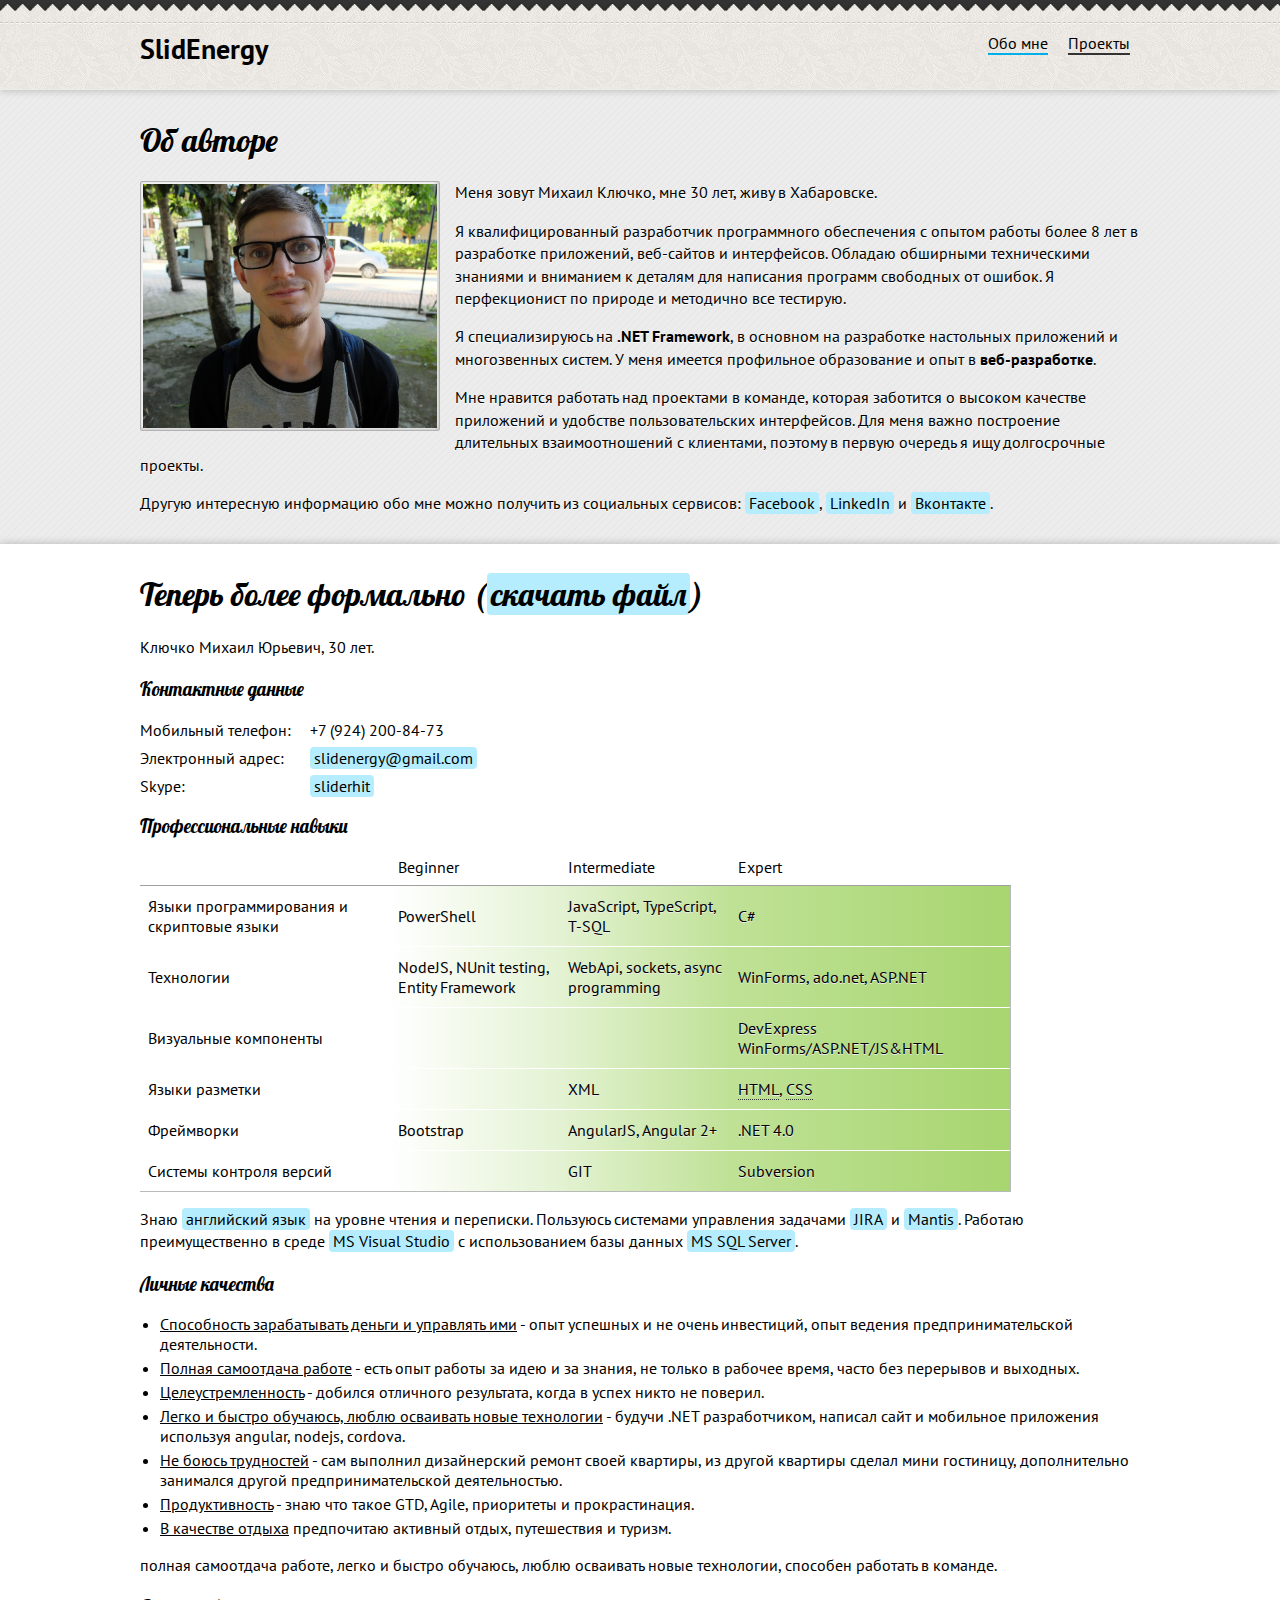
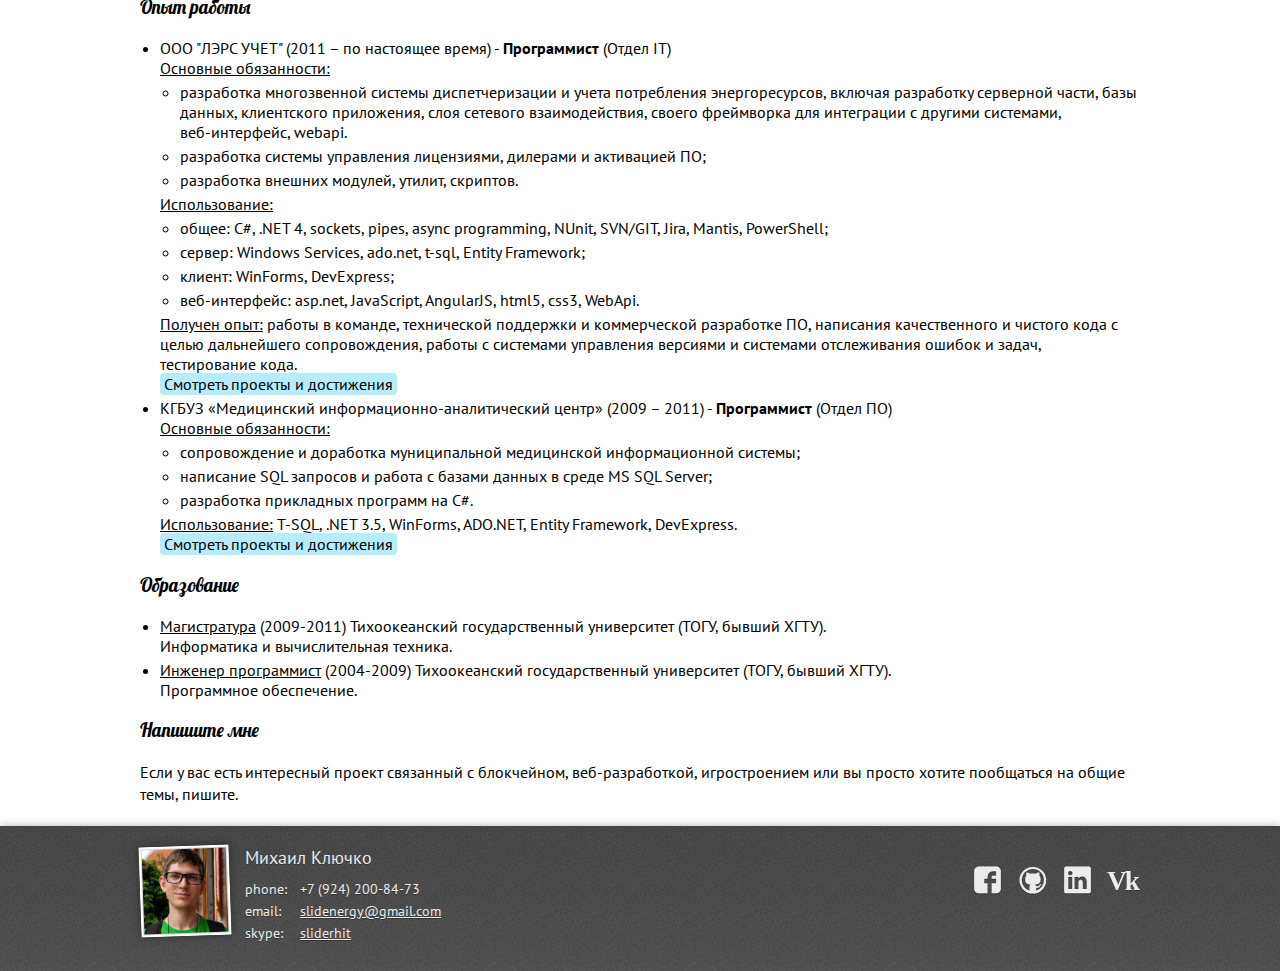
<file: index.html>
<!doctype html>
<html lang="ru-RU">
<head>
	<meta charset="utf-8">
	<title>Об авторе — Михаил Ключко, разработчик</title>
	<meta name="description" content="Михаил Ключко — разработчик">
	<meta name="keywords" content="michael, mikhail, kluchko, klyuchko, kljuchko, michael kluchko, mikhail klyuchko, михаил, ключко, михаил ключко">
	<meta name="viewport" content="width=device-width,initial-scale=0.5">
	<link rel="stylesheet" href="https://fonts.googleapis.com/css?family=PT+Sans|PT+Mono|Lobster&amp;subset=latin,cyrillic">
	<!--[if lt IE 9]>
		<link rel="stylesheet" href="https://fonts.googleapis.com/css?family=PT+Sans">
		<link rel="stylesheet" href="https://fonts.googleapis.com/css?family=PT+Mono">
		<![endif]-->
		<link rel="stylesheet" href="css/style.css">
		<!--[if lt IE 9]><link rel="stylesheet" href="css/ie.v7.css"><![endif]-->
		<!--[if lt IE 9]><script src="vendor/html5.js"></script><![endif]-->
	</head>
	<body>

		<!--[if lt IE 8]><p class="chromeframe">You are using an outdated browser. <a href="http://browsehappy.com/" rel="nofollow">Upgrade your browser today</a> or <a href="http://www.google.com/chromeframe/?redirect=true" rel="nofollow">install Google Chrome Frame</a> to better experience this site.</p><![endif]-->

		<nav>
			<div class="wrapper">
		    
	      <span><a href="index.html">SlidEnergy</a></span>

				<ul role="navigation">
					<li class="selected"><a href="index.html">Обо мне</a></li>
					<li><a href="projects.html">Проекты</a></li>
				</ul>
			</div>
		</nav>

		<section class="post about" role="main">
			<div class="wrapper">
				<section>
					<h1>Об&nbsp;авторе</h1>

					<img src="img/photo.jpg" width="300" height="250" alt="Михаил Ключко" title="Михаил Ключко" class="left frame" itemprop="image">

					<p>Меня зовут <span itemprop="name">Михаил Ключко</span>, мне 30 лет, живу в Хабаровске.</p>

					<p>Я&nbsp;квалифицированный разработчик программного обеспечения с опытом работы более 8&nbsp;лет в разработке приложений, веб&#8209;сайтов и интерфейсов. Обладаю обширными техническими знаниями и вниманием к деталям для написания программ свободных от ошибок. Я перфекционист по природе и методично все тестирую.</p>

					<p>Я специализируюсь на <b>.NET Framework</b>, в основном на разработке настольных приложений и многозвенных систем. У меня имеется профильное образование и опыт в <b>веб&#8209;разработке</b>. </p>
					
					<p>Мне нравится работать над проектами в команде, которая заботится о высоком качестве приложений и удобстве пользовательских интерфейсов. Для меня важно построение длительных взаимоотношений с клиентами, поэтому в первую очередь я ищу долгосрочные проекты.</p>

          			<p>Другую интересную информацию обо мне можно получить из&nbsp;социальных сервисов: <a href="//www.facebook.com/slidenergy" target="_blank" rel="nofollow">Facebook</a>, <a href="//www.linkedin.com/in/slidenergy" target="_blank" rel="nofollow">LinkedIn</a> и <a href="//www.vk.com/slidenergy" target="_blank" rel="me nofollow">Вконтакте</a>.</p>
				</section>
			</div>
		</section>

		<section class="cv">
			<div class="wrapper">
				<article class="post">
					<section>
						<h1>Теперь более <span class="nobr">формально (<a href="resume_kluchko_michael.pdf">скачать файл</a>)</span></h1>

						<p>Ключко Михаил Юрьевич, 30&nbsp;лет.</p>

						<h3>Контактные данные</h3>
						<dl>
							<dt>Мобильный телефон:</dt><dd itemprop="telephone">+7&nbsp;(924)&nbsp;200-84-73</dd>
							<dt>Электронный адрес:</dt><dd><a href="mailto:slidenergy@gmail.com" itemprop="email">slidenergy@gmail.com</a></dd>
							<dt>Skype:</dt><dd><a href="skype:sliderhit?chat">sliderhit</a></dd>
						</dl>
					</section>

					<section>
						<h3>Профессиональные навыки</h3>
						<table class="skills">
							<thead>
								<tr>
									<th></th>
									<th>Beginner</th>
									<th>Intermediate</th>
									<th>Expert</th>
								</tr>
							</thead>
							<tbody>
								<tr>
									<td>Языки программирования и скриптовые языки</td>
									<td>PowerShell</td>
									<td>JavaScript, TypeScript, T-SQL</td>
									<td>C#</td>
								</tr>
								<tr>
									<td>Технологии</td>
									<td>NodeJS, NUnit testing, Entity Framework</td>
									<td>WebApi, sockets, async programming</td>
									<td>WinForms, ado.net, ASP.NET</td>
								</tr>
								<tr>
									<td>Визуальные компоненты</td>
									<td></td>
									<td></td>
									<td>DevExpress WinForms/ASP.NET/JS&HTML</td>
								</tr>
								<tr>
									<td>Языки разметки</td>
									<td></td>
									<td>XML</td>
									<td><span title="Да, и HTML5 тоже">HTML</span>, <span title="Да, и CSS3 тоже">CSS</span></td>
								</tr>
								<tr>
									<td>Фреймворки</td>
									<td>Bootstrap</td>
									<td>AngularJS, Angular 2+</td>
									<td>.NET 4.0</td>
								</tr>
<!-- 								<tr>
									<td>Системы отслеживания задач</td>
									<td></td>
									<td></td>
									<td>JIRA, Mantis</td>
								</tr> -->
								<tr>
									<td>Системы контроля версий</td>
									<td></td>
									<td>GIT</td>
									<td>Subversion</td>
								</tr>
<!-- 								<tr>
									<td>Операционные системы</td>
									<td>Ubuntu Server</td>
									<td></td>
									<td>Windows</td>
								</tr> -->
<!-- 								<tr>
									<td>Языки</td>
									<td></td>
									<td>Английский язык: чтение и переписка</td>
									<td></td>
								</tr> -->
							</tbody>
						</table>
						<p>Знаю <a>английский язык</a> на уровне чтения и переписки. Пользуюсь системами управления задачами <a>JIRA</a> и <a>Mantis</a>. Работаю преимущественно в среде <a>MS Visual Studio</a> с использованием базы данных <a>MS SQL Server</a>.</p>
					</section>

					<section>
						<h3>Личные качества</h3>

						<ul>
							<li><u>Способность зарабатывать деньги и управлять ими</u> &#8209; опыт успешных и не очень инвестиций, опыт ведения предпринимательской деятельности.</li>
							<li><u>Полная самоотдача работе</u> &#8209; есть опыт работы за идею и за знания, не только в рабочее время, часто без перерывов и выходных.</li>
							<li><u>Целеустремленность</u> &#8209; добился отличного результата, когда в успех никто не поверил.</li>
							<li><u>Легко и быстро обучаюсь, люблю осваивать новые технологии</u> &#8209; будучи .NET разработчиком, написал сайт и мобильное приложения используя angular, nodejs, cordova.</li>
							<li><u>Не боюсь трудностей</u> &#8209; сам выполнил дизайнерский ремонт своей квартиры, из другой квартиры сделал мини гостиницу, дополнительно занимался другой предпринимательской деятельностью.</li>
							<li><u>Продуктивность</u> &#8209; знаю что такое GTD, Agile, приоритеты и прокрастинация.</li>
							<li><u>В качестве отдыха</u> предпочитаю активный отдых, путешествия и туризм.</li>
						</ul>
						<p>полная самоотдача работе, легко и быстро обучаюсь, люблю осваивать новые технологии, способен работать в команде.</p>
					</section>

					<section>
						<h3>Опыт работы</h3>
						<ul>
							<li>
								ООО "ЛЭРС УЧЕТ" (2011 – по настоящее время) - <b>Программист</b> (Отдел IT)<br>
								<u>Основные обязанности:</u>
								<ul>
								<li>разработка многозвенной системы диспетчеризации и учета потребления энергоресурсов, включая разработку серверной части, базы данных, клиентского приложения, слоя сетевого взаимодействия, своего фреймворка для интеграции с другими системами, веб&#8209;интерфейс, webapi.</li>
								<li>разработка системы управления лицензиями, дилерами и активацией ПО;</li>
								<li>разработка внешних модулей, утилит, скриптов.</li>
								</ul>
								<u>Использование: </u>
								<ul>
								<li>общее: C#, .NET 4, sockets, pipes, async programming, NUnit, SVN/GIT, Jira, Mantis, PowerShell; </li>
								<li>сервер: Windows Services, ado.net, t-sql, Entity Framework;</li>
								<li>клиент: WinForms, DevExpress;</li>
								<li>веб&#8209;интерфейс: asp.net, JavaScript, AngularJS, html5, css3, WebApi.</li>
								</ul>
								<u>Получен опыт:</u> работы в команде, технической поддержки и коммерческой разработке ПО, написания качественного и чистого кода с целью дальнейшего сопровождения, работы с системами управления версиями и системами отслеживания ошибок и задач, тестирование кода.<br>
								<a href="projects.html#lers">Смотреть проекты и достижения</a>
							</li>
							<li>
								КГБУЗ «Медицинский информационно-аналитический центр» (2009 – 2011) - <b>Программист</b> (Отдел ПО)<br>
								<u>Основные обязанности:</u>
								<ul>
								<li>сопровождение и доработка муниципальной медицинской информационной системы;</li>
								<li>написание SQL запросов и работа с базами данных в среде MS SQL Server;</li>
								<li>разработка прикладных программ на C#.</li>
								</ul>
								<u>Использование:</u> T-SQL, .NET 3.5, WinForms, ADO.NET, Entity Framework, DevExpress.<br>
								<a href="projects.html#miac">Смотреть проекты и достижения</a>
							</li>
						</ul>
					</section>
					
					<section>
						<h3>Образование</h3>
						<ul>
							<li><u>Магистратура</u> (2009&#8209;2011) Тихоокеанский государственный университет (ТОГУ, бывший ХГТУ).<br> 
							Информатика и вычислительная техника.</li>
							<li><u>Инженер программист</u> (2004&#8209;2009) Тихоокеанский государственный университет (ТОГУ, бывший ХГТУ).<br> Программное обеспечение.</li>
						</ul>
					</section>

					<section>
						<h3>Напишите мне</h3>
						<p>Если у вас есть интересный проект связанный с блокчейном, веб-разработкой, игростроением или вы просто хотите пообщаться на общие темы, пишите.</p>
					</section>

					<section>&nbsp;</section>
				</article>
			</div>
		</section>

		<footer class="noise" role="contentinfo">
			<div class="wrapper">
				<section class="info">
					<img src="img/avatar.jpg" width="90" height="90" itemprop="image" alt="Михаил Ключко" title="Михаил Ключко">
					<h3 itemprop="name">Михаил Ключко</h3>
					<dl>
						<dt>phone:</dt><dd itemprop="telephone">+7 (924) 200-84-73</dd>
						<dt>email:</dt><dd><a href="mailto:slidenergy@gmail.com" itemprop="email">slidenergy@gmail.com</a></dd>
						<dt>skype:</dt><dd><a href="skype:sliderhit?chat" rel="nofollow">sliderhit</a></dd>
					</dl>
				</section>

				<section class="search">
					<ul>
						<li><a href="//www.facebook.com/slidenergy" class="icon facebook" target="_blank" rel="me nofollow">facebook</a></li>
						<li><a href="//github.com/slidenergy" class="icon github" target="_blank" rel="me nofollow">github</a></li>
						<li><a href="//www.linkedin.com/in/slidenergy" class="icon linkedin" target="_blank" rel="me nofollow">linkedin</a></li>
						<li><a href="//www.vk.com/slidenergy" class="icon vk" target="_blank" rel="me nofollow">vk</a></li>
					</ul>
				</section>

				<div class="copyright">
				</div>
			</div>
		</footer>
	</body>
	</html>
</file>
<file: css/style.css>
html {
	font-family: sans-serif;
	-ms-text-size-adjust: 100%;
	-webkit-text-size-adjust: 100%
}

body {
	margin: 0
}

article,aside,details,figcaption,figure,footer,header,hgroup,main,nav,section,summary {
	display: block
}

audio,canvas,progress,video {
	display: inline-block;
	vertical-align: baseline
}

audio:not([controls]) {
	display: none;
	height: 0
}

[hidden],template {
	display: none
}

a {
	background: transparent
}

a:active,a:hover {
	outline: 0
}

abbr[title] {
	border-bottom: 1px dotted
}

b,strong {
	font-weight: bold
}

dfn {
	font-style: italic
}

h1 {
	font-size: 2em;
	margin: .67em 0
}

mark {
	background: #ff0;
	color: #000
}

small {
	font-size: 80%
}

sub,sup {
	font-size: 75%;
	line-height: 0;
	position: relative;
	vertical-align: baseline
}

sup {
	top: -0.5em
}

sub {
	bottom: -0.25em
}

img {
	border: 0
}

svg:not(:root) {
	overflow: hidden
}

figure {
	margin: 1em 40px;
}

hr {
	-moz-box-sizing: content-box;
	box-sizing: content-box;
	height: 0
}

pre {
	overflow: auto
}

code,kbd,pre,samp {
	font-family: monospace,monospace;
	font-size: 1em
}

button,input,optgroup,select,textarea {
	color: inherit;
	font: inherit;
	margin: 0
}

button {
	overflow: visible
}

button,select {
	text-transform: none
}

button,html input[type="button"],input[type="reset"],input[type="submit"] {
	-webkit-appearance: button;
	cursor: pointer
}

button[disabled],html input[disabled] {
	cursor: default
}

button::-moz-focus-inner,input::-moz-focus-inner {
	border: 0;
	padding: 0
}

input {
	line-height: normal
}

input[type="checkbox"],input[type="radio"] {
	box-sizing: border-box;
	padding: 0
}

input[type="number"]::-webkit-inner-spin-button,input[type="number"]::-webkit-outer-spin-button {
	height: auto
}

input[type="search"] {
	-webkit-appearance: textfield;
	-moz-box-sizing: content-box;
	-webkit-box-sizing: content-box;
	box-sizing: content-box
}

input[type="search"]::-webkit-search-cancel-button,input[type="search"]::-webkit-search-decoration {
	-webkit-appearance: none
}

fieldset {
	border: 1px solid #c0c0c0;
	margin: 0 2px;
	padding: .35em .625em .75em
}

legend {
	border: 0;
	padding: 0
}

textarea {
	overflow: auto
}

optgroup {
	font-weight: bold
}

table {
	border-collapse: collapse;
	border-spacing: 0
}

td,th {
	padding: 0
}

* {
	-webkit-box-sizing: border-box;
	-moz-box-sizing: border-box;
	box-sizing: border-box
}

@font-face {
	font-family: "Web Energy";
	src: url("fonts/we.5.eot");
	src: url("fonts/we.5.eot?#iefix") format("embedded-opentype"),url("fonts/we.5.woff") format("woff"),url("fonts/we.5.ttf") format("truetype"),url("fonts/we.5.svg") format("svg");
	font-weight: normal;
	font-style: normal
}

body {
	background-color: #ececec;
	color: #000;
	font-family: 'PT Sans',Helvetica,sans-serif
}

h1,h2,h3,h4 {
	font-weight: normal;
	font-family: 'Lobster',Helvetica,sans-serif
}

h1 {
	margin: .67em 0
}

h2 {
	margin: .83em 0
}

h3 {
	margin: 1em 0
}

a {
	color: #000
}

blockquote {
	margin: 1em 40px 1em 60px;
	padding: 10px 0
}

blockquote p:first-child {
	margin-top: -5px
}

blockquote::before {
	content: 'Â«';
	float: left;
	margin: 0 0 0 -40px;
	font: normal 44px Georgia,sans-serif;
	line-height: 14px
}

cite {
	display: block;
	text-align: right
}

abbr[title],span[title] {
	border-bottom: 1px dotted #333;
	cursor: help
}

.wrapper {
	max-width: 1080px;
	min-width: 950px;
	margin: 0 auto;
	padding: 0 40px
}

.hidden {
	display: none
}

.left {
	float: left
}

.right {
	float: right
}

.nobr {
	white-space: nowrap
}

img.frame {
	padding: 2px;
	background-color: #fff;
	box-shadow: -1px -1px 0 #ececec,inset -1px -1px 5px #b3b3b3;
	border: 1px solid #b3b3b3;
	border-radius: 2px;
	background-clip: padding-box
}

img.frame.left {
	margin-right: 15px
}

img.frame.right {
	margin-left: 15px
}

.icon {
	display: inline-block;
	white-space: nowrap;
	overflow: hidden;
	font-family: "Web Energy";
	font-style: normal;
	font-weight: normal;
	font-variant: normal;
	line-height: 1.4em;
	text-transform: none;
	text-decoration: none;
	-webkit-font-smoothing: antialiased
}

.icon:before {
	display: inline-block;
	width: inherit;
	margin-right: 20px;
	padding: 1px 0;
	text-align: center
}

.keywords {
	color: #333;
	font-size: .9em;
	line-height: 1.5em
}

.keywords a {
	background-color: rgba(51,51,51,0.4);
	border-radius: 4px;
	background-clip: padding-box;
	padding: 0 4px;
	color: #fff;
	text-decoration: none;
	text-transform: lowercase;
	text-shadow: none;
	line-height: 1.3em
}

.keywords a:hover {
	-webkit-transition: background .3s;
	transition: background .3s;
	background-color: rgba(51,51,51,0.7)
}

.twitter-feed {
	color: #333
}

.twitter-feed a {
	color: #333
}

.twitter-feed ul {
	padding-left: 0
}

.twitter-feed li {
	margin: 12px 0;
	list-style: none;
	line-height: 1.2em
}

.twitter-feed .meta {
	margin-top: 4px;
	font-size: .7em
}

.twitter-feed .meta a {
	text-decoration: none
}

.twitter-feed .actions {
	float: right
}

.twitter-feed .icon {
	width: 16px;
	height: 16px;
	color: rgba(51,51,51,0.4);
	font-size: 1.3em
}

.twitter-feed .icon:hover {
	color: rgba(51,51,51,0.8)
}

.twitter-feed .reply:before {
	content: "\f107"
}

.twitter-feed .retweet:before {
	content: "\f108"
}

.twitter-feed .favorite:before {
	content: "\f101"
}

.pagination {
	margin: 20px 0 40px;
	padding-top: 20px;
	border-top: 2px solid #b3b3b3
}

.pagination ul {
	margin: 0;
	padding-left: 0
}

.pagination ul:after {
	content: ".";
	display: block;
	visibility: hidden;
	height: 0;
	clear: both
}

.pagination li {
	float: left;
	list-style: none;
	margin-right: 4px
}

.pagination a {
	display: inline-block;
	width: 30px;
	height: 30px;
	padding-top: 5px;
	background-color: #82e0ff;
	background-image: -webkit-radial-gradient(50% 50%,#b5edff,#82e0ff);
	background-image: -moz-radial-gradient(50% 50%,#b5edff,#82e0ff);
	background-image: -ms-radial-gradient(50% 50%,#b5edff,#82e0ff);
	background-image: radial-gradient(50% 50%,#b5edff,#82e0ff);
	background-repeat: no-repeat;
	box-shadow: 0 0 3px 0 #82e0ff;
	border: 1px solid #fff;
	color: #333;
	text-align: center;
	text-decoration: none
}

.pagination a:hover {
	background-color: #4fd3ff;
	background-image: -webkit-radial-gradient(50% 50%,#82e0ff,#4fd3ff);
	background-image: -moz-radial-gradient(50% 50%,#82e0ff,#4fd3ff);
	background-image: -ms-radial-gradient(50% 50%,#82e0ff,#4fd3ff);
	background-image: radial-gradient(50% 50%,#82e0ff,#4fd3ff);
	background-repeat: no-repeat
}

.pagination a.active {
	background-color: #00aee8;
	background-image: -webkit-radial-gradient(50% 50%,#1cc6ff,#00aee8);
	background-image: -moz-radial-gradient(50% 50%,#1cc6ff,#00aee8);
	background-image: -ms-radial-gradient(50% 50%,#1cc6ff,#00aee8);
	background-image: radial-gradient(50% 50%,#1cc6ff,#00aee8);
	background-repeat: no-repeat;
	color: #fff;
	font-weight: bold
}

.button {
	display: inline-block;
	padding: 6px 12px!important;
	background-color: #75ac32;
	background-image: -webkit-linear-gradient(top,#8fca47,#75ac32);
	background-image: linear-gradient(to bottom,#8fca47,#75ac32);
	background-color: #75ac32!important;
	box-shadow: inset 0 1px 0 0 #a7d56f;
	border-radius: 3px;
	background-clip: padding-box;
	border: 1px solid #75ac32;
	border-bottom: 1px solid #68992c;
	color: #fff;
	font-size: .9em;
	line-height: 1;
	text-shadow: 0 -1px 0 #4c9021!important;
	text-decoration: none;
	text-align: center;
	cursor: pointer
}

.button:hover {
	background-color: #70a42f;
	background-image: -webkit-linear-gradient(top,#7db835,#70a42f);
	background-image: linear-gradient(to bottom,#7db835,#70a42f);
	background-color: #70a42f!important;
	box-shadow: inset 0 1px 0 0 #8fca47
}

.button:active {
	box-shadow: inset 0 0 6px 2px #5a8526,0 1px 0 0 #eee;
	border: 1px solid #68992c;
	border-bottom: 1px solid #5a8526
}

.button:disabled {
	background: #9bd05b!important;
	border-color: #8fca47;
	box-shadow: none;
	text-shadow: none!important;
	cursor: default
}

.cross {
	display: inline-block;
	width: 15px;
	height: 15px;
	color: #999;
	line-height: .9em;
	text-decoration: none;
	text-align: center;
	cursor: pointer
}

.cross:hover {
	color: #333
}

nav+article,nav+section {
	padding-top: 30px
}

nav+article,nav+section,.archive {
	background: url("[data-uri]") repeat 0 0
}

section h1:first-child,div h1:first-child,section h2:first-child,div h2:first-child {
	margin-top: 0
}

[class*="span"] {
	display: inline-block;
	margin-bottom: 15px;
	padding-right: 30px;
	vertical-align: top
}

[class*="span"]+[class*="span"] {
	padding-right: 0
}

.span5 {
	width: 39%
}

.span6 {
	width: 49%
}

.span7 {
	width: 59%
}

nav {
	min-height: 90px;
	border-bottom: 1px solid #ececec;
	box-shadow: 0 0 8px 0 #b3b3b3;
	background: #333 url('../img/pattern-header.png') repeat-x 0 0;
}

nav a {
	text-decoration: none
}

nav span {
	position: absolute;
	top: 30px;
	font-size: 28px;
	font-weight: bold;
	cursor: pointer;
}

nav ul {
	float: right;
	margin-top: 33px
}

nav ul a {
	border-bottom: 2px solid #333
}

nav ul a:hover {
	-webkit-transition: border .3s;
	transition: border .3s;
	border-color: #00aee8
}

nav ul li {
	float: left;
	margin: 0 10px;
	list-style: none
}

nav ul li.selected a {
	border-bottom-color: #00aee8
}

.share {
	height: 40px
}

.share .fb-like {
	vertical-align: top
}

.share .vk-like {
	display: inline-block;
	margin-right: 6px
}

.post h1 a,.post h2 a {
	text-decoration: none
}

.post section a {
	padding: 1px 4px;
	border-radius: 4px;
	background-clip: padding-box;
	text-shadow: none;
	text-decoration: none;
	background-color: #b5edff;
}

.post section a:hover {
	background-color: #cff3ff
}

.post section a:active {
	background-color: #1cc6ff;
	color: #fff
}

.post section .notice a {
	padding: 0;
	background-color: transparent;
	color: #000;
	text-decoration: underline
}

.post ul,.post ol {
	padding-left: 20px
}

.post ul li,.post ol li {
	margin: 4px 0
}

.post p {
	line-height: 1.4em
}

.post p:last-child {
	margin-bottom: 0
}

.post figure {
	margin: 1em 0
}

.post hr {
	border-top: 1px solid #b3b3b3;
	border-bottom: 0
}

.post img[align=left] {
	float: left;
	margin: 0 15px 5px 0
}

.post img[align=right] {
	float: right;
	margin: 0 0 5px 15px
}

.post .introduction img[align=left],.post.featured img[align=left] {
	padding: 2px;
	background-color: #fff;
	box-shadow: -1px -1px 0 #ececec,inset -1px -1px 5px #b3b3b3;
	border: 1px solid #b3b3b3;
	border-radius: 2px;
	background-clip: padding-box
}

.post .quote {
	font-size: 1.5em;
	padding: 30px 0
}

.post .quote section {
	float: right;
	color: #333;
	font-size: .65em;
	font-style: italic
}

.post .introduction:after {
	content: ".";
	display: block;
	visibility: hidden;
	height: 0;
	clear: left
}

.post .introduction iframe {
	margin-top: 18px
}

.post .introduction p {
	font-size: 1.15em;
	line-height: 1.5em
}

.post .similar {
	margin-top: 20px
}

.post .similar ul {
	margin-bottom: 0
}

.post .similar li {
	list-style-type: lower-greek
}

.post .similar a {
	padding: 0;
	background-color: transparent;
	color: #333;
	text-decoration: underline
}

.post .pager {
	padding: 24px 0 4px 0;
	border-bottom: 2px solid #b3b3b3;
	clear: both
}

.post .pager:after {
	content: ".";
	display: block;
	visibility: hidden;
	height: 0;
	clear: both
}

.post .pager a {
	padding: 0;
	background-color: transparent;
	color: #333
}

.post .pager .left {
	display: inline-block
}

.post .pager .right {
	display: inline-block;
	float: right
}

.post .continue {
	clear: left
}

.post .share {
	clear: left;
	margin: 20px 0;
	padding-bottom: 20px;
	border-bottom: 1px dotted #b3b3b3
}

.post .continue+.share {
	float: right;
	margin: -26px 0 0 0;
	padding: 0;
	border-bottom: 0
}

.post>aside {
	float: right;
	width: 300px;
	margin: 0 0 10px 25px;
	background-color: rgba(255,255,255,0.8);
	box-shadow: inset -1px -1px 4px #d9d9d9,inset 1px 1px 4px #d9d9d9;
	color: #333
}

.post>aside .info,.post>aside .twitter-feed {
	position: relative
}

.post>aside .info {
	margin-left: -6px;
	margin-right: -6px;
	padding: 15px 16px 10px;
	background-color: #fff;
	border: 1px solid #e5e5e5;
	box-shadow: 0 2px 3px 1px #d9d9d9
}

.post>aside .info time+.keywords {
	margin-top: 5px
}

.post>aside .twitter-feed {
	padding: 10px;
	border-top: 1px solid #ececec;
	font-size: .9em
}

.post>aside .twitter-feed .actions a {
	margin-left: 3px
}

.announce {
	padding: 30px 0;
	background-color: #fff;
	box-shadow: 0 0 8px 0 #b3b3b3
}

.announce:after {
	content: ".";
	display: block;
	visibility: hidden;
	height: 0;
	clear: both
}

.announce .post.featured {
	float: left;
	width: 59%;
	padding-right: 30px;
	margin-bottom: 20px;
	line-height: 1.5em;
	vertical-align: top
}

.announce .post.featured h1 {
	line-height: 1.05em
}

.announce .post.older {
	display: table-row;
	width: 39%;
	font-size: .9em;
	line-height: 1.4em;
	vertical-align: top
}

.announce .post.older h2 {
	font-size: 1.25em;
	line-height: 1.3em
}

.announce .post .continue {
	margin-top: 10px
}

.announce .post+ul {
	clear: left;
	padding-left: 0
}

.announce .post+ul li {
	padding: 3px 0;
	font-size: 1em
}

.announce .older+.older h2 {
	margin-top: 20px
}

.archive {
	padding: 30px 0;
	background-color: #fff
}

.archive h2 {
	margin-top: 0;
	font-size: 1.15em
}

.archive ul {
	padding-left: 0
}

.archive li {
	padding: 3px 0;
	list-style-type: lower-greek
}

.announce+.archive {
	margin-top: -30px;
	padding-top: 0;
	background-image: none
}

.blog {
	padding-top: 50px
}

.blog:after {
	content: ".";
	display: block;
	visibility: hidden;
	height: 0;
	clear: both
}

.blog h1 {
	margin-bottom: 6px
}

.blog .promo {
	margin: -30px 0 50px 0;
	font-size: .9em;
	font-style: italic;
	text-align: right
}

.blog .promo a {
	color: #666;
	text-decoration: none;
	text-shadow: #ececec 0 1px 0
}

.blog .filter {
	margin-bottom: 20px;
	padding: 4px 10px;
	background-color: #b5edff;
	box-shadow: 0 0 4px 0 #82e0ff;
	color: #333;
	font-size: .9em
}

.blog .post {
	clear: left;
	margin-bottom: 30px;
	text-shadow: #fff 0 1px 0
}

.blog .post:after {
	content: ".";
	display: block;
	visibility: hidden;
	height: 0;
	clear: both
}

.blog .post+.post {
	padding-top: 20px;
	border-top: 1px dotted #b3b3b3
}

.blog .post header>aside {
	margin-top: 10px
}

.blog .post .continue {
	margin-top: 15px
}

.notice {
	background: #ffc;
	padding: 10px;
	text-shadow: none
}

.support {
	float: right;
	width: 290px;
	padding-bottom: 10px
}

.support:after {
	content: ".";
	display: block;
	visibility: hidden;
	height: 0;
	clear: both
}

.support header {
	margin: 0 0 10px 15px;
	padding-bottom: 5px;
	border-bottom: 1px solid #ccc
}

.support figure {
	display: inline-block;
	margin: 0 0 0 15px
}

.support figcaption {
	font: .9em 'PT Mono','Courier new',monospace;
	text-align: center
}

footer {
	padding: 20px 0 10px;
	background: #333;
	background-color: #404040;
	background-image: -webkit-linear-gradient(top,#333,#404040);
	background-image: linear-gradient(to bottom,#333,#404040);
	box-shadow: 0 0 8px 0 #b3b3b3;
	color: #ececec;
	font-size: .9em;
	text-shadow: #333 0 1px 0
}

footer a {
	color: #ececec
}

footer .info {
	display: inline-block;
	float: left;
	width: 310px;
	height: 100px;
	margin-bottom: 15px;
	vertical-align: top
}

footer .info h3 {
	margin: 0 0 10px;
	font: 1.25em 'PT Sans',Helvetica,sans-serif
}

footer .info dl {
	margin: 0
}

footer .info dt {
	float: left;
	width: 55px
}

footer .info dd {
	margin-bottom: 3px
}

footer .info img {
	float: left;
	width: 90px;
	height: 90px;
	margin-right: 15px;
	padding: 1px;
	background-color: #d3d3d3;
	border: 2px solid #fff;
	box-shadow: 0 0 8px 1px #333;
	-webkit-transform: rotate(-2deg);
	-ms-transform: rotate(-2deg);
	transform: rotate(-2deg);
	zoom:1}

footer .search {
	display: inline-block;
	height: 100px;
	float: right;
	text-align: right
}

footer .search form {
	margin: 10px 0 20px
}

footer .search input[type=text] {
	width: 350px
}

footer .search li {
	float: left;
	margin-left: 10px;
	list-style: none
}

footer .search .icon {
	width: 35px;
	height: 40px;
	font-size: 1.9em;
	-webkit-transform: translate3d(0,0,0);
	-ms-transform: translate3d(0,0,0);
	transform: translate3d(0,0,0);
	zoom:1}

footer .search .icon:active {
	-webkit-transform: scale(0.9);
	-ms-transform: scale(0.9);
	transform: scale(0.9);
	zoom:1}

footer .search .icon:hover {
	color: #82e0ff
}

footer .search .github:before {
	content: "\f103"
}

footer .search .facebook:before {
	content: "\f100"
}

footer .search .twitter:before {
	content: "\f109"
}

footer .search .google:before {
	content: "\f104"
}

footer .search .pinterest:before {
	content: "\f106"
}

footer .search .foursquare:before {
	content: "\f102"
}

footer .search .linkedin:before {
	content: "\f105"
}

footer .search .youtube:before {
	content: "\f10a"
}

footer .search .vk:before {
	content: "Vk";
	font-weight: bold;
	letter-spacing: -2px;;
}


footer .copyright {
	/*min-height: 35px;
	padding-top: 15px;
	border-top: 1px dotted #606060;*/
	clear: left;
	color: #a0a0a0;
	font-size: .7em;
	text-shadow: none;
	text-align: left
}

footer .copyright a {
	color: #a0a0a0
}

footer .donate {
	float: right;
	margin-top: -10px
}

.notes {
	position: relative;
	margin: 0 auto 40px auto;
	background: #fff;
	box-shadow: inset 0 0 5px #ececec;
	border: 1px solid #e4e4e4;
	border-radius: 4px;
	background-clip: padding-box
}

.notes:before,.notes:after {
	content: "";
	position: absolute;
	top: 80%;
	bottom: 15px;
	left: 10px;
	width: 50%;
	max-width: 300px;
	background: #b3b3b3;
	box-shadow: 0 15px 10px #b3b3b3;
	-webkit-transform: rotate(-3deg);
	-ms-transform: rotate(-3deg);
	transform: rotate(-3deg);
	zoom:1;z-index: -1
}

.notes:after {
	right: 10px;
	left: auto;
	-webkit-transform: rotate(3deg);
	-ms-transform: rotate(3deg);
	transform: rotate(3deg);
	zoom:1}

.notes+section {
	text-shadow: #fff 0 1px 0
}

.noise {
	position: relative;
	z-index: 1
}

.noise:before {
	position: absolute;
	top: 0;
	bottom: 0;
	left: 0;
	right: 0;
	content: "";
	background-image: url([data-uri]);
	z-index: -1
}

a.link,a.link:hover {
	display: inline-block;
	padding: 0!important;
	background-color: transparent!important
}

::-moz-selection {
	background-color: #82e0ff;
	color: #333;
	text-shadow: none
}

::selection {
	background-color: #00aee8;
	color: #fefefe;
	text-shadow: none
}

.chromeframe {
	margin: 0;
	padding: 10px 0;
	background-color: #ffc;
	text-align: center
}

@media only screen and (max-width: 950px) {
	.wrapper {
		max-width:950px;
		min-width: 600px
	}

	[class*="span"] {
		display: block;
		width: auto;
		margin-bottom: 20px;
		padding-right: 0
	}

	.announce .post.featured {
		float: none;
		width: auto;
		padding-right: 0
	}

	.announce .post.older {
		display: block;
		width: auto
	}

	.post img[width="500"] {
		width: 55%;
		height: 55%
	}
}

@media only screen and (max-width: 905px) {
	.post img[width="500"] {
		width:50%;
		height: 50%
	}
}

@media only screen and (max-width: 820px) {
	footer .info {
		display:block;
		width: auto;
		float: none
	}

	footer .search {
		display: block;
		float: none;
		border-top: 1px dotted #606060;
		margin-bottom: 15px;
		padding-top: 15px;
		text-align: left
	}

	footer .search form {
		margin-top: 0
	}

	footer .search ul {
		padding-left: 0
	}

	footer .search li {
		margin-left: 0;
		margin-right: 10px
	}
}

@media only screen and (max-width: 790px) {
	nav {
		font-size:.9em
	}

	nav ul li:last-child {
		margin-right: 0
	}

	.post img[width="500"] {
		width: 42%;
		height: 42%
	}
}

@media only screen and (max-width: 650px) {
	h1,.instagram h2 {
		font-size:1.6em
	}

	h2,.archive h2 {
		font-size: 1.3em
	}

	h3 {
		font-size: 1em
	}

	nav {
		font-size: .85em
	}

	nav ul li {
		margin: 0 7px
	}

	pre {
		font-size: .8em
	}

	.blog .promo {
		font-size: .8em
	}

	.post img[width="500"] {
		width: auto;
		height: auto
	}

	.post>aside {
		display: none
	}

	.post .introduction img[align=left] {
		float: right;
		margin: 0 0 0 15px
	}

	.post .pager {
		font-size: .9em
	}

	.post .continue+.share {
		display: none
	}
}

.about {
	padding-bottom: 30px;
	text-shadow: #fff 0 1px 0
}

.cv {
	padding-top: 30px;
	background-color: #fff;
	box-shadow: 0 0 8px 0 #b3b3b3;
	text-shadow: #fff 0 1px 0
}

.cv:after {
	content: ".";
	display: block;
	visibility: hidden;
	height: 0;
	clear: both
}

.cv dt {
	float: left;
	width: 170px
}

.cv dd {
	margin-bottom: 8px
}

.cv .skills {
	background-color: #fff;
	border-bottom: 1px solid #b9b9b9
}

.cv th {
	padding: 0 8px 8px;
	border-bottom: 1px solid #a0a0a0;
	text-align: left;
	font-weight: normal
}

.cv td {
	width: 170px;
	padding: 10px 8px
}

.cv td:first-child {
	width: 250px;
	background-color: #fff;
	background-image: -webkit-linear-gradient(left,#fff,#fff);
	background-image: linear-gradient(to right,#fff,#fff)
}

.cv td:nth-child(1n+2) {
	border-top: 1px solid #fff;
	text-shadow: #ececec 0 1px 0
}

.cv td:nth-child(2) {
	background-color: #e3f2d2;
	background-image: -webkit-linear-gradient(left,#fff,#e3f2d2);
	background-image: linear-gradient(to right,#fff,#e3f2d2)
}

.cv td:nth-child(3) {
	background-color: #bfe196;
	background-image: -webkit-linear-gradient(left,#e3f2d2,#bfe196);
	background-image: linear-gradient(to right,#e3f2d2,#bfe196)
}

.cv td:last-child {
	width: 280px;
	background-color: #a7d56f;
	background-image: -webkit-linear-gradient(left,#bfe196,#a7d56f);
	background-image: linear-gradient(to right,#bfe196,#a7d56f);
	border-right: 1px solid #b9b9b9
}

.project {
	min-height: 350px;
}

.project .tags {
	margin-bottom: 16px;
}

.project .tags a.tag {
	position: relative;
	margin-right: 10px;
	padding: 0px 4px;
	background-color: #b5edff;
	border-radius: 8px;
	background-clip: padding-box;
	text-shadow: none;
	text-decoration: none;
	border: 1px solid #a5cdef;
}

.project .tags a:not(:last-child):after {
	content: ',';
	right: -5px;
	position: absolute;
}

.project a:not(.tag) {
	padding: 1px 4px;
	background-color: #b5edff;
	border-radius: 4px;
	background-clip: padding-box;
	text-shadow: none;
	text-decoration: none;
}

.project ul.inside {
	list-style-position: inside;
}
</file>
<file: css/ie.v7.css>
body{min-width:1080px}h1,h2,h3{font-family:'PT Sans',Helvetica,sans-serif}nav{border-bottom:1px solid #ccc}nav figure{width:120px;height:120px;background-image:none}nav figure object,nav figure span{display:none}nav figure a{position:relative;width:110px;height:110px;background:url('http://i.simonenko.su/fallback/logo.png') no-repeat 0 0}.keywords a{background-color:#999}.keywords a:hover{background-color:#b3b3b3}.main section{padding-top:10px}.main .htmlacademy,.main .like{display:inline-block;width:20px;height:20px;background-repeat:no-repeat;background-position:100% 0;vertical-align:text-bottom}.main .htmlacademy img,.main .like img{display:none}.main .htmlacademy{background-image:url('http://i.simonenko.su/fallback/htmlacademy.png')}.main .like{background-image:url('http://i.simonenko.su/fallback/like.png')}nav+article,nav+section{padding-top:20px}.blog .promo{margin-bottom:10px}.post>aside{background-color:#f9f9f9}pre{background:#f9f9f9}.facebook-reader{display:none}.notes:before,.notes:after{display:none}.feedback{position:static;min-height:0;overflow:auto}.feedback .front,.feedback .back{position:static;min-height:300px}.feedback .back{display:none}.feedback.success .back{display:block}.feedback.success .front{display:none}.feedback .description{color:#333}footer .donate a{display:inline-block;width:95px;height:30px;background-image:url('http://i.simonenko.su/fallback/linode.png')}footer .donate img{display:none}
</file>
